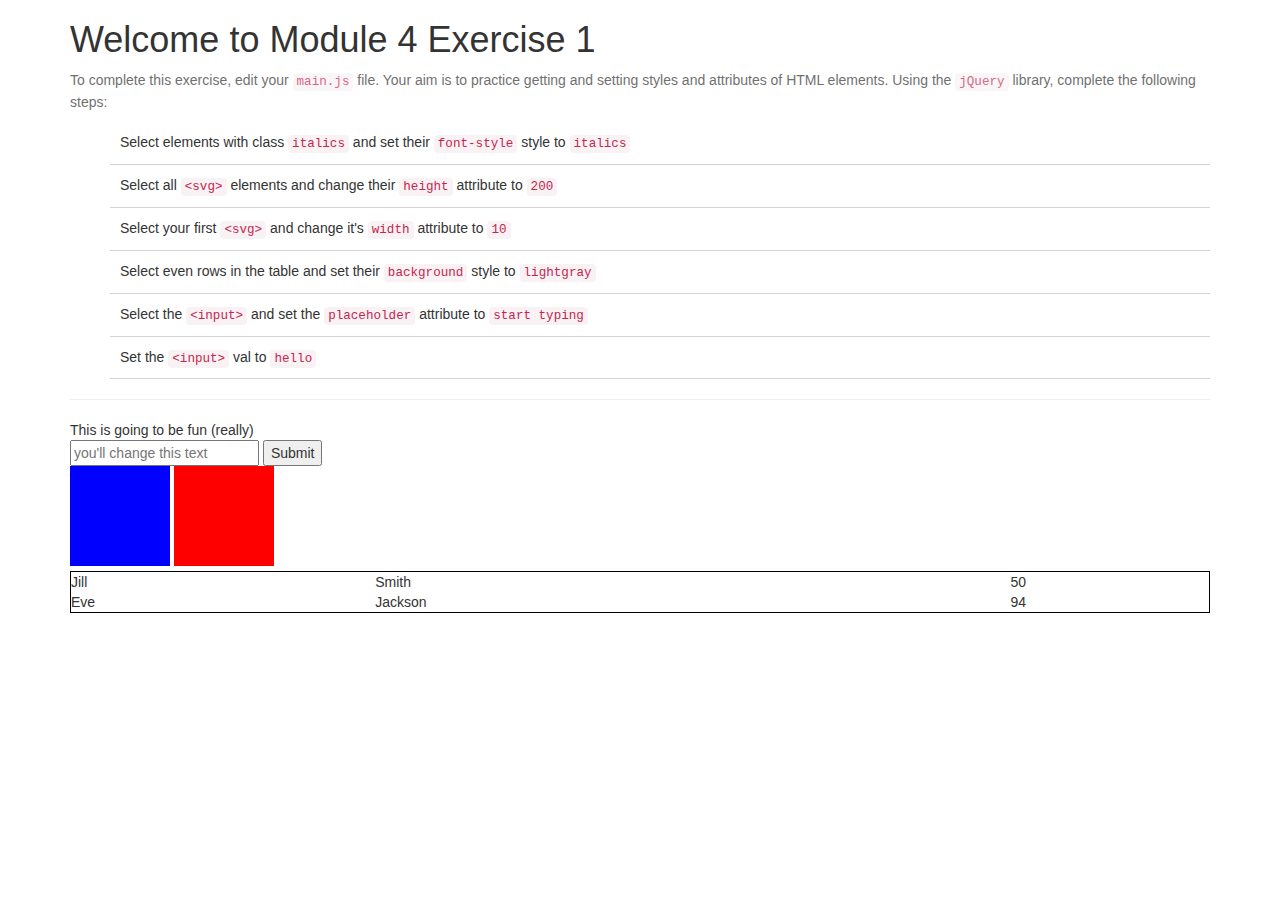
<file: exercise-1/index.html>
<!DOCTYPE html>
<html>
<head>
  <meta charset="utf-8">
  <title>M4: Exercise 1</title>
  <link href="css/main.css" rel="stylesheet" />
  <link href="https://maxcdn.bootstrapcdn.com/bootstrap/3.3.6/css/bootstrap.min.css" rel="stylesheet" />
  <script src="https://cdnjs.cloudflare.com/ajax/libs/jquery/2.2.1/jquery.min.js"></script>
  <!-- Read in JavaScript files AFTER reading in jQuery if you're using the jQuery library -->
  <script type='text/javascript' src="js/main.js"></script>
</head>
<body>
    <div class="container">
      <h1>Welcome to Module 4 Exercise 1</h1>
      <p>To complete this exercise, edit your <code>main.js</code> file. Your aim is to practice getting and setting styles and attributes of HTML elements. Using the <code>jQuery</code> library, complete the following steps:
      </p>
      <div class="instructions">
        <ul>
          <li>Select elements with class <code>italics</code> and set their <code>font-style</code> style to <code>italics</code></li>
          <li>Select all <code>&ltsvg&gt</code> elements and change their <code>height</code> attribute to <code>200</code></li>
          <li>Select your first <code>&ltsvg&gt</code> and change it's <code>width</code> attribute to <code>10</code></li>
          <li>Select even rows in the table and set their <code>background</code> style to  <code>lightgray</code></li>
          <li>Select the <code>&ltinput&gt</code> and set the <code>placeholder</code> attribute to  <code>start typing</code></li>
          <li>Set the <code>&ltinput&gt</code> val to <code>hello</code></li>
        </ul>
      </div>
      <hr />
      <div>
        <text id="change">This is going to be fun</text>
        <text class="italics">(really)</text>
        <div>
          <input placeholder="you'll change this text"></input>
          <button onclick="changeText()">Submit</button>
        </div>
      </div>
      <div>
        <svg height=100 width = 100 style="background:blue"></svg>
        <svg height=100 width = 100 style="background:red"></svg>
      </div>
      <table style="width:100%;  border:1px solid black;">
      <tr>
        <td>Jill</td>
        <td>Smith</td>
        <td>50</td>
      </tr>
      <tr>
        <td>Eve</td>
        <td>Jackson</td>
        <td>94</td>
      </tr>
    </table>
    </div>
  </body>
</html>
</file>
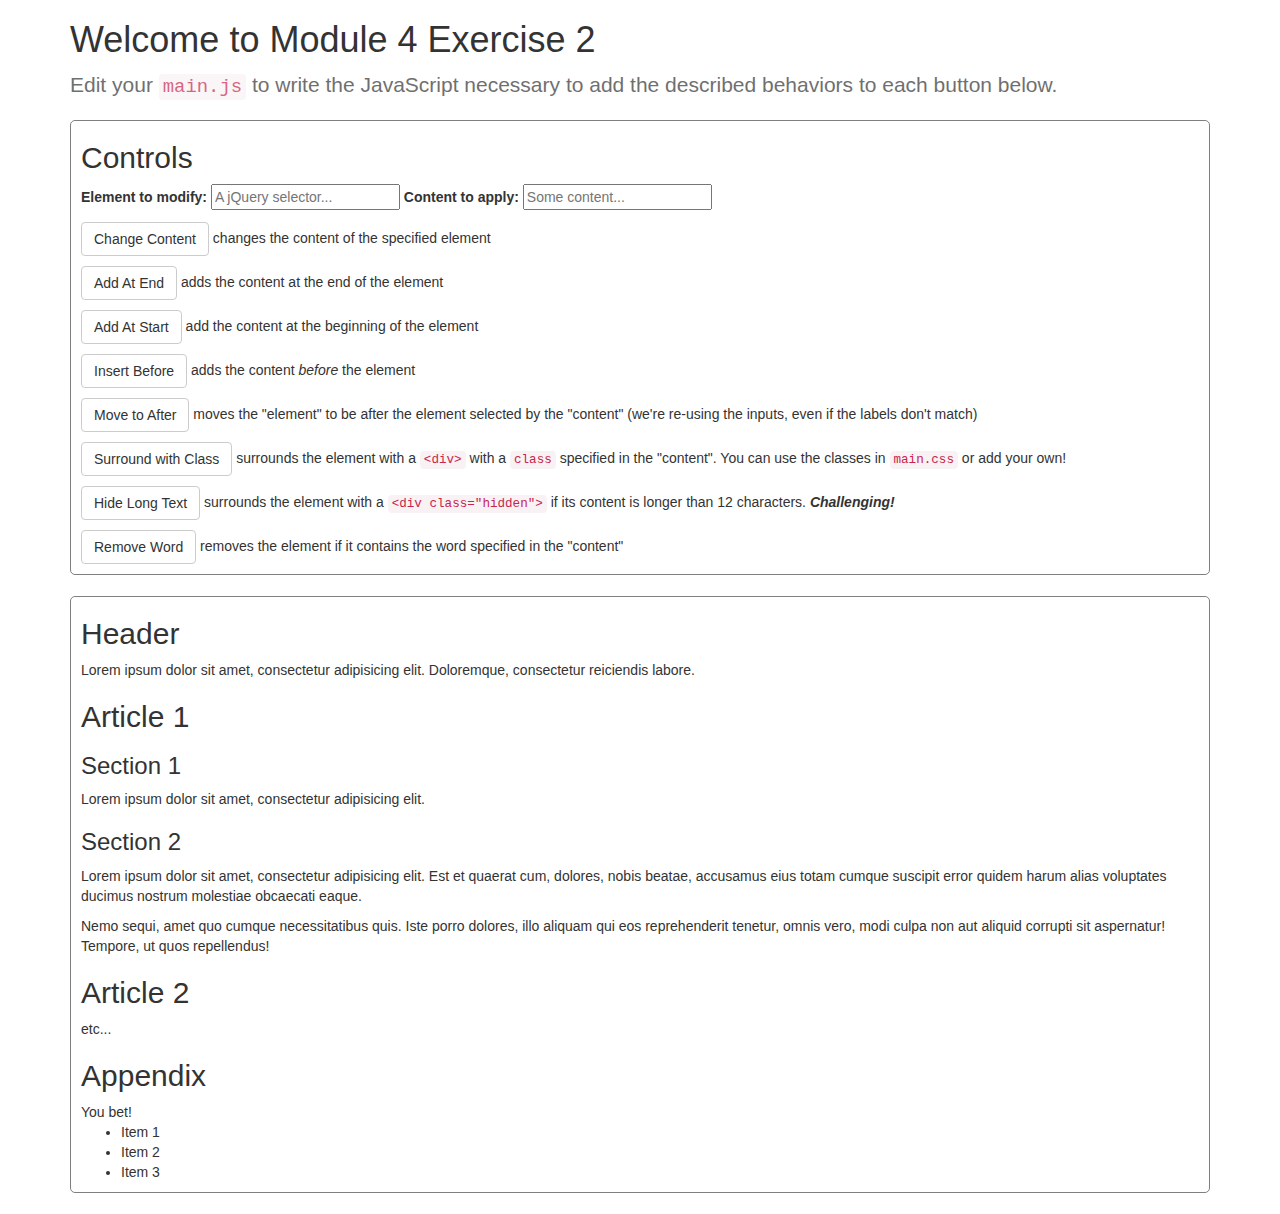
<file: exercise-2/index.html>
<!DOCTYPE html>
<html lang="en">
<head>
  <meta charset="utf-8">
  <title>M4: Exercise 1</title>
  <link href="css/main.css" rel="stylesheet" />
  <link href="https://maxcdn.bootstrapcdn.com/bootstrap/3.3.6/css/bootstrap.min.css" rel="stylesheet" />
  <script src="https://cdnjs.cloudflare.com/ajax/libs/jquery/2.2.1/jquery.min.js"></script>
  <!-- Read in JavaScript files AFTER reading in jQuery if you're using the jQuery library -->
  <script type='text/javascript' src="js/main.js"></script>
</head>
<body class="container">
  <div>
    <h1>Welcome to Module 4 Exercise 2</h1>
    <p class="lead">Edit your <code>main.js</code> to write the JavaScript necessary to add the described behaviors to each button below.</p>
  </div>
  <div id="controls" class="boxed">
    <h2>Controls</h2>
    <form id="manipulator">
      <p>
        <label for="selector">Element to modify:</label>
        <input type="text" name="selector" id="selector" placeholder="A jQuery selector...">
        <label for="newContent">Content to apply:</label>
        <input type="text" name="content" id="newContent" placeholder="Some content...">
      </p>
      <p>
        <button id="change-content" type="button" class="btn btn-default">Change Content</button>
        changes the content of the specified element
      </p>
      <p>
        <button id="add-at-end" type="button" class="btn btn-default">Add At End</button>
        adds the content at the end of the element
      </p>
      <p>
        <button id="add-at-start" type="button" class="btn btn-default">Add At Start</button>
        add the content at the beginning of the element
      </p>
      <p>
        <button id="insert-before" type="button" class="btn btn-default">Insert Before</button>
        adds the content <em>before</em> the element
      </p>
      <p>
        <button id="move-after" type="button" class="btn btn-default">Move to After</button>
        moves the "element" to be after the element selected by the "content" (we're re-using the inputs, even if the labels don't match)
      </p>
      <p>
        <button id="surround-class" type="button" class="btn btn-default">Surround with Class</button>
        surrounds the element with a <code>&lt;div&gt;</code> with a <code>class</code> specified in the "content". You can use the classes in <code>main.css</code> or add your own!
      </p>
      <p>
        <button id="hide-text" type="button" class="btn btn-default">Hide Long Text</button>
        surrounds the element with a <code>&lt;div class="hidden"&gt;</code> if its content is longer than 12 characters. <strong><em>Challenging!</em></strong>
      </p>
      <p>
        <button id="remove-word" type="button" class="btn btn-default">Remove Word</button>
        removes the element if it contains the word specified in the "content"
      </p>
    </form>
  </div>
  <main id="content" class="boxed">
    <header>
      <h2 id="title">Header</h2>
      <p id="logline">Lorem ipsum dolor sit amet, consectetur adipisicing elit. Doloremque, consectetur reiciendis labore.</p>
    </header>
    <article>
      <h2>Article 1</h2>
      <section>
        <h3>Section 1</h3>
        <p>Lorem ipsum dolor sit amet, consectetur adipisicing elit.</p>
      </section>
      <section>
        <h3>Section 2</h3>
        <p>Lorem ipsum dolor sit amet, consectetur adipisicing elit. Est et quaerat cum, dolores, nobis beatae, accusamus eius totam cumque suscipit error quidem harum alias voluptates ducimus nostrum molestiae obcaecati eaque.</p>
        <p>Nemo sequi, amet quo cumque necessitatibus quis. Iste porro dolores, illo aliquam qui eos reprehenderit tenetur, omnis vero, modi culpa non aut aliquid corrupti sit aspernatur! Tempore, ut quos repellendus!</p>
      </section>
    </article>

    <article>
      <h2>Article 2</h2>
      <p>etc...</p>
    </article>

    <article id="appendix">
      <section>
        <h2>Appendix</h2>
        <aside>You bet!</aside>
        <ul id="list">
          <li id="item1">Item 1</li>
          <li id="item2">Item 2</li>
          <li id="item3">Item 3</li>
        </ul>
      </section>
    </article>
  </main>
</body>
</html>
</file>
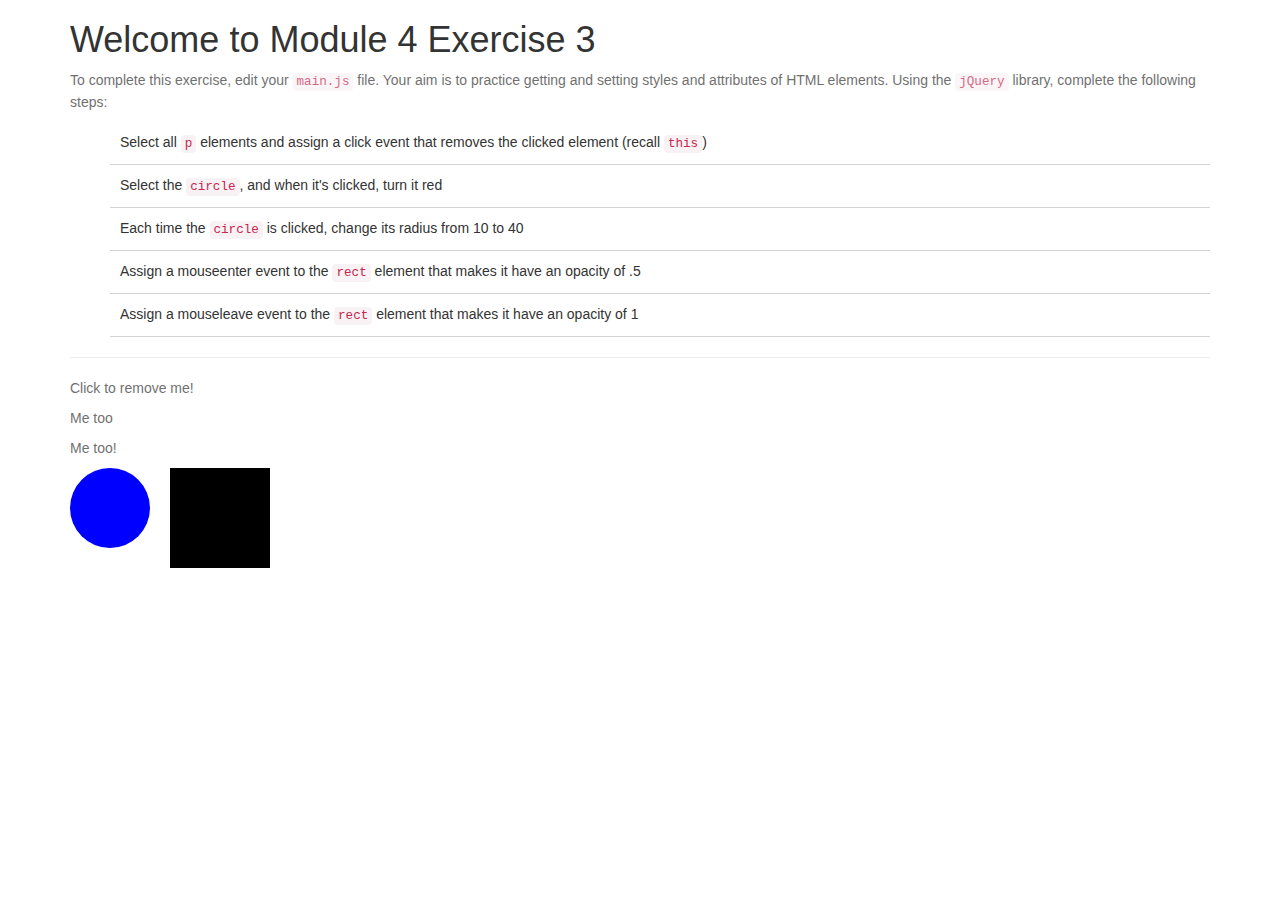
<file: exercise-3/index.html>
<!DOCTYPE html>
<html>
<head>
  <meta charset="utf-8">
  <title>M4: Exercise 1</title>
  <link href="css/main.css" rel="stylesheet" />
  <link href="https://maxcdn.bootstrapcdn.com/bootstrap/3.3.6/css/bootstrap.min.css" rel="stylesheet" />
  <script src="https://cdnjs.cloudflare.com/ajax/libs/jquery/2.2.1/jquery.min.js"></script>
  <!-- Read in JavaScript files AFTER reading in jQuery if you're using the jQuery library -->
  <script type='text/javascript' src="js/main.js"></script>
</head>
<body>
    <div class="container">
      <h1>Welcome to Module 4 Exercise 3</h1>
      <p>To complete this exercise, edit your <code>main.js</code> file. Your aim is to practice getting and setting styles and attributes of HTML elements. Using the <code>jQuery</code> library, complete the following steps:
      </p>
      <div class="instructions">
        <ul>
          <li>Select all <code>p</code> elements and assign a click event that removes the clicked element (recall <code>this</code>)</li>
          <li>Select the <code>circle</code>, and when it's clicked, turn it red</li>
          <li>Each time the <code>circle</code> is clicked, change its radius from 10 to 40</li>
          <li>Assign a mouseenter event to the <code>rect</code> element that makes it have an opacity of .5</li>
          <li>Assign a mouseleave event to the <code>rect</code> element that makes it have an opacity of 1</li>
        </ul>
      </div>
      <hr />
      <div>
        <p>Click to remove me!</p>
        <p>Me too</p>
        <p>Me too!</p>
        <svg>
          <circle style='fill:blue;' r="40" cx=40 cy=40></circle>
          <rect width=100 height = 100 x = 100></rect>
        </svg>
  </body>
</html>
</file>
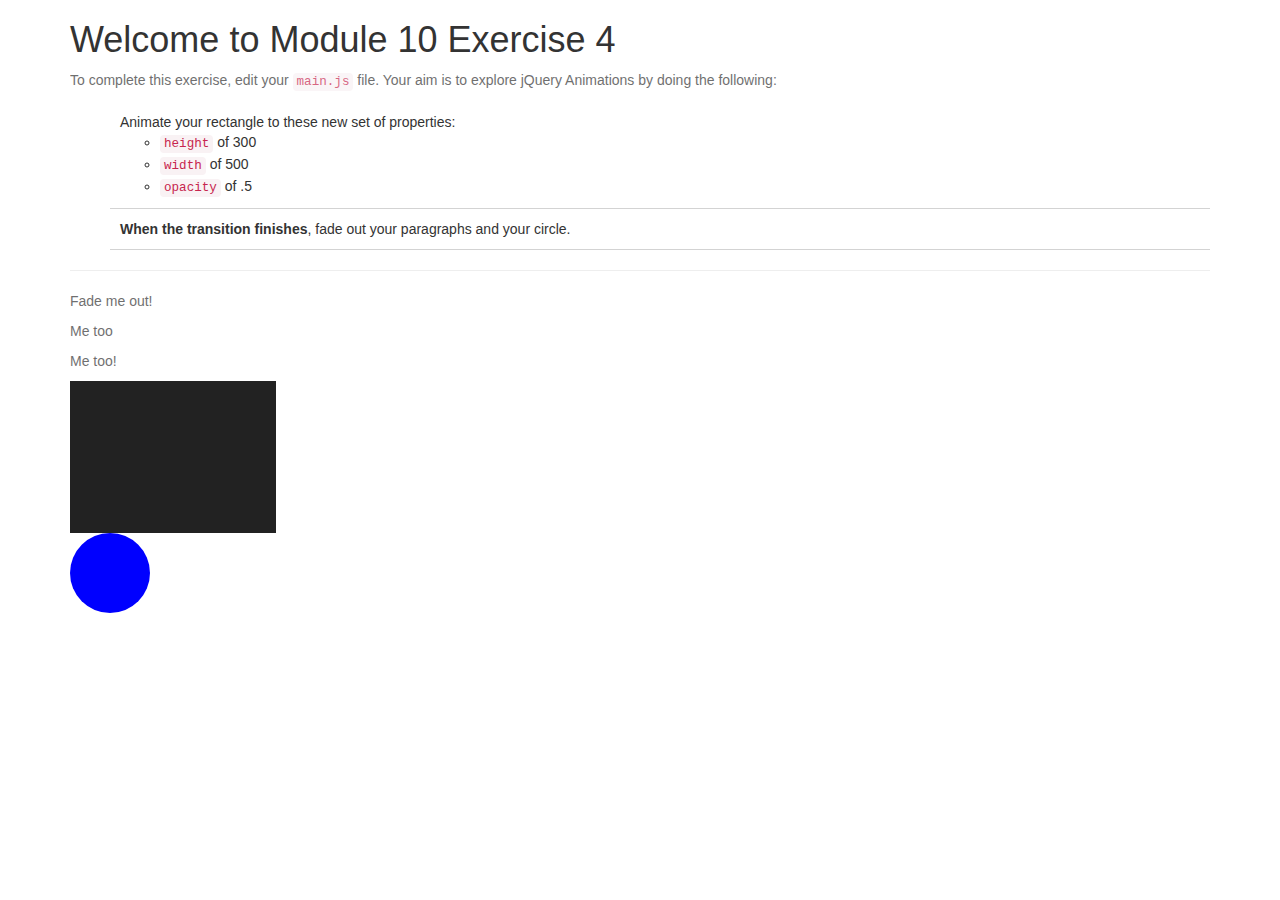
<file: exercise-4/index.html>
<!DOCTYPE html>
<html>

<head>
    <meta charset="utf-8">
    <title>M10: Exercise 4</title>
    <link href="css/main.css" rel="stylesheet" />
    <link href="https://maxcdn.bootstrapcdn.com/bootstrap/3.3.6/css/bootstrap.min.css" rel="stylesheet" />
    <script src="https://cdnjs.cloudflare.com/ajax/libs/jquery/2.2.1/jquery.min.js"></script>
    <!-- Read in JavaScript files AFTER reading in jQuery if you're using the jQuery library -->
    <script type='text/javascript' src="js/main.js"></script>
</head>

<body>
    <div class="container">
        <h1>Welcome to Module 10 Exercise 4</h1>
        <p>To complete this exercise, edit your <code>main.js</code> file. Your aim is to explore jQuery Animations by doing the following:
        </p>
        <div class="instructions">
            <ul>
                <li>Animate your rectangle to these new set of properties:
                    <ul>
                        <li><code>height</code> of 300</li>
                        <li><code>width</code> of 500</li>
                        <li><code>opacity</code> of .5</li>
                    </ul>
                </li>
                <li><b>When the transition finishes</b>, fade out your paragraphs and your circle.</li>
            </ul>
        </div>
        <hr />
        <div>
            <p>Fade me out!</p>
            <p>Me too</p>
            <p>Me too!</p>
            <div id="my-div" style="width:100px; height:100px; background:black;"></div>
            <svg>
          <circle style='fill:blue;' r="40" cx=40 cy=40></circle>
        </svg>
</body>

</html>
</file>
<file: exercise-1/css/main.css>
/* Main CSS file */

p {
  opacity:.7
}

.instructions li {
  border-bottom:1px solid #D3d3d3;
  list-style-type: none;
  padding:10px;
}
</file>
<file: exercise-2/css/main.css>
/* generic coloring classes */

.lead {
	opacity:.7;
}
.big-and-purple {
	font-size: larger;
	font-weight: 700;
	color: rebeccapurple;
}

.red {
	color: red;
}

.blue {
	color: blue;
}

.highlighted {
	background-color: yellow;
}

.hidden {
	display: none;
}


/* tree.html styling */

main {
	padding-left: 20px;
}

.boxed {
	border: 1px solid grey;
	border-radius: 5px;
	padding-left: 10px;
	margin-bottom: 1.5em;
}


/* for fun */

.flash {
	color: red;
  animation: blinker 1s linear;
  animation-iteration-count: 5;
}

@keyframes blinker {
  50% { opacity: 0.0; }
}
</file>
<file: exercise-3/css/main.css>
/* Main CSS file */

p {
  opacity:.7
}

.instructions li {
  border-bottom:1px solid #D3d3d3;
  list-style-type: none;
  padding:10px;
}
</file>
<file: exercise-4/css/main.css>
/* Main CSS file */

p {
  opacity:.7
}

.instructions > ul > li {
  border-bottom:1px solid #D3d3d3;
  list-style-type: none;
  padding:10px;
}
</file>
